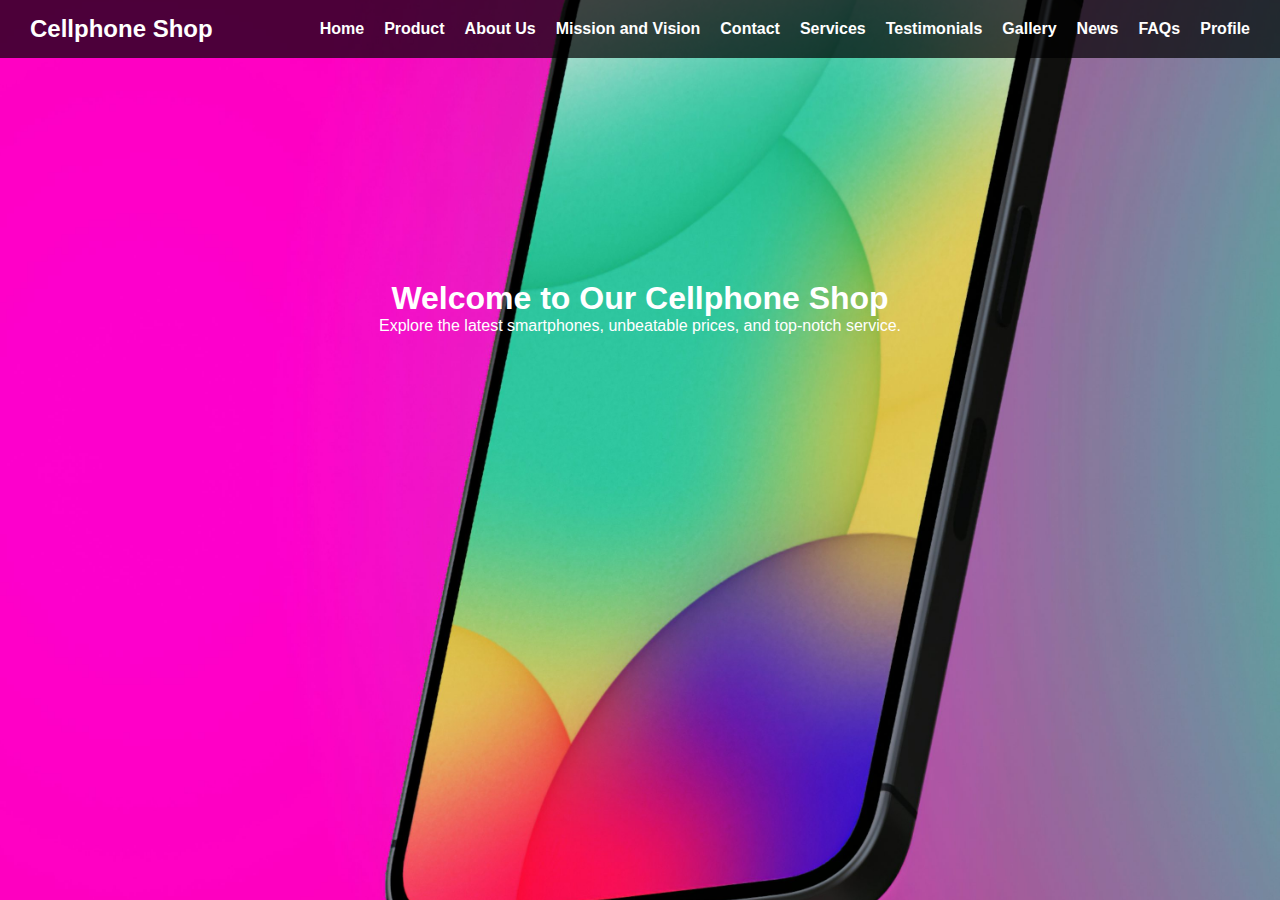
<file: index.html>
<!DOCTYPE html>
<html lang="en">
<head>
  <meta charset="UTF-8" />
  <meta name="viewport" content="width=device-width, initial-scale=1.0"/>
  <title>Cellphone Shop</title>
  <link rel="stylesheet" href="index.css" />
</head>
<body>
  <header>
    <div class="logo">Cellphone Shop</div>
    <nav>
      <ul class="nav-links">
        <li><a href="index.html">Home</a></li>
        <li><a href="product.html">Product</a></li>
        <li><a href="about.html">About Us</a></li>
        <li><a href="mission.html">Mission and Vision</a></li>
        <li><a href="contact.html">Contact</a></li>
        <li><a href="services.html">Services</a></li>
        <li><a href="testimonials.html">Testimonials</a></li>
        <li><a href="gallery.html">Gallery</a></li>
        <li><a href="news.html">News</a></li>
        <li><a href="FAQs.html">FAQs</a></li>
        <li><a href="profile.html">Profile</a></li>
      </ul>
    </nav>
  </header>

  <main class="main-content">
    <h1>Welcome to Our Cellphone Shop</h1>
    <p>Explore the latest smartphones, unbeatable prices, and top-notch service.</p>
  </main>
</body>
</html>
</file>
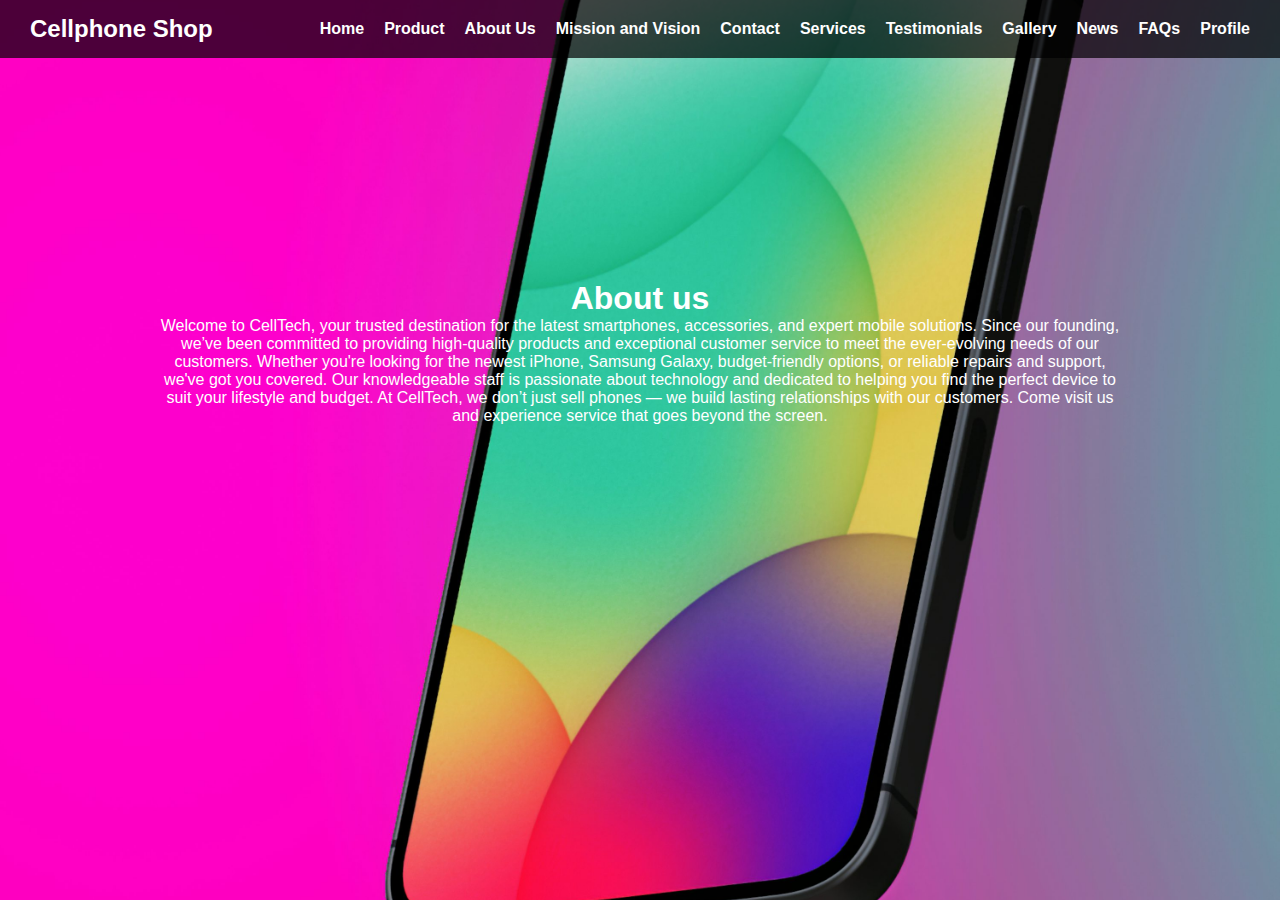
<file: about.html>
<!DOCTYPE html>
<html lang="en">
<head>
  <meta charset="UTF-8" />
  <meta name="viewport" content="width=device-width, initial-scale=1.0"/>
  <title>Cellphone Shop</title>
  <link rel="stylesheet" href="index.css" />
</head>
<body>
  <header>
    <div class="logo">Cellphone Shop</div>
    <nav>
      <ul class="nav-links">
        <li><a href="index.html">Home</a></li>
        <li><a href="product.html">Product</a></li>
        <li><a href="about.html">About Us</a></li>
        <li><a href="mission.html">Mission and Vision</a></li>
        <li><a href="contact.html">Contact</a></li>
        <li><a href="services.html">Services</a></li>
        <li><a href="testimonials.html">Testimonials</a></li>
        <li><a href="gallery.html">Gallery</a></li>
        <li><a href="news.html">News</a></li>
        <li><a href="FAQs.html">FAQs</a></li>
        <li><a href="profile.html">Profile</a></li>
      </ul>
    </nav>
  </header>

  <main class="main-content">
    <h1>About us</h1>
    <p>Welcome to CellTech, your trusted destination for the latest smartphones, accessories, and expert mobile solutions. Since our founding, we’ve been committed to providing high-quality products and exceptional customer service to meet the ever-evolving needs of our customers.

Whether you're looking for the newest iPhone, Samsung Galaxy, budget-friendly options, or reliable repairs and support, we've got you covered. Our knowledgeable staff is passionate about technology and dedicated to helping you find the perfect device to suit your lifestyle and budget.

At CellTech, we don’t just sell phones — we build lasting relationships with our customers. Come visit us and experience service that goes beyond the screen.

</p>
  </main>
</body>
</html>
</file>
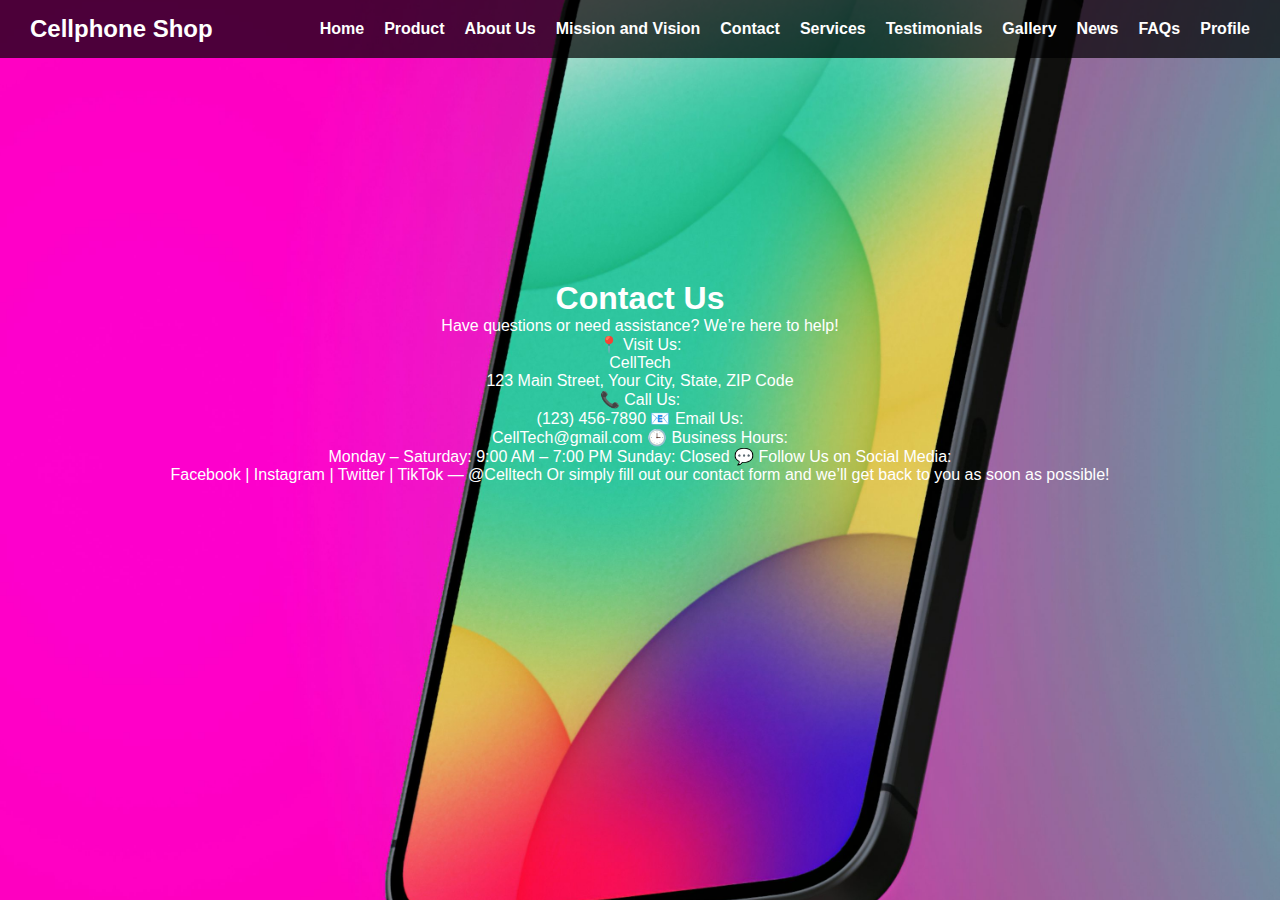
<file: contact.html>
<!DOCTYPE html>
<html lang="en">
<head>
  <meta charset="UTF-8" />
  <meta name="viewport" content="width=device-width, initial-scale=1.0"/>
  <title>Cellphone Shop</title>
  <link rel="stylesheet" href="index.css" />
</head>
<body>
  <header>
    <div class="logo">Cellphone Shop</div>
    <nav>
      <ul class="nav-links">
        <li><a href="index.html">Home</a></li>
        <li><a href="product.html">Product</a></li>
        <li><a href="about.html">About Us</a></li>
        <li><a href="mission.html">Mission and Vision</a></li>
        <li><a href="contact.html">Contact</a></li>
        <li><a href="services.html">Services</a></li>
        <li><a href="testimonials.html">Testimonials</a></li>
        <li><a href="gallery.html">Gallery</a></li>
        <li><a href="news.html">News</a></li>
        <li><a href="FAQs.html">FAQs</a></li>
        <li><a href="profile.html">Profile</a></li>     
      </ul>
    </nav>
  </header>

  <main class="main-content">
    <h1>Contact Us</h1>
    <p>Have questions or need assistance? We’re here to help! <br>

📍 Visit Us: <br>
CellTech <br>
123 Main Street, Your City, State, ZIP Code <br>

📞 Call Us: <br>
(123) 456-7890

📧 Email Us: <br>
CellTech@gmail.com

🕒 Business Hours: <br>
Monday – Saturday: 9:00 AM – 7:00 PM
Sunday: Closed

💬 Follow Us on Social Media: <br>
Facebook | Instagram | Twitter | TikTok — @Celltech

Or simply fill out our contact form and we’ll get back to you as soon as possible!</p>
  </main>
</body>
</html>
</file>
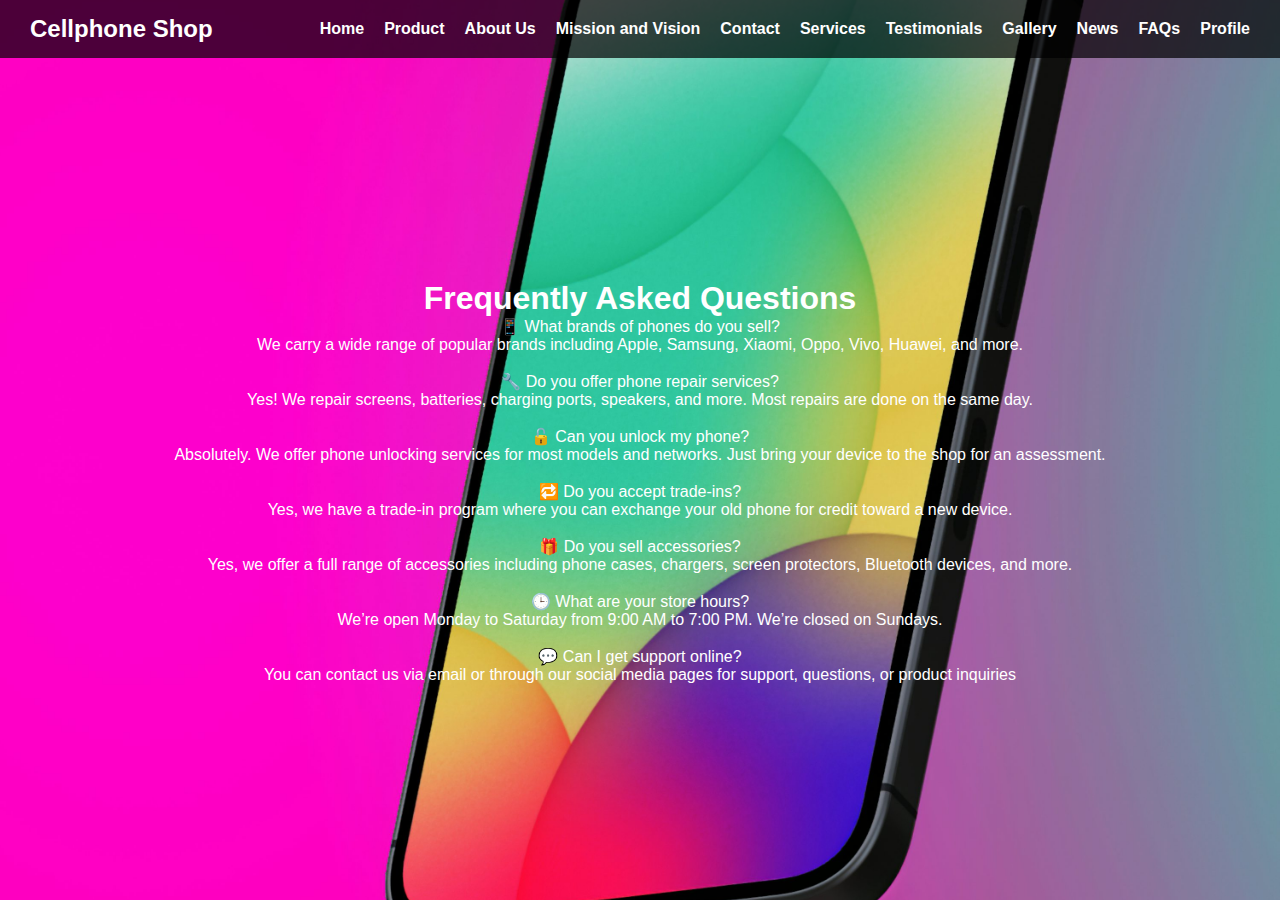
<file: FAQs.html>
<!DOCTYPE html>
<html lang="en">
<head>
  <meta charset="UTF-8" />
  <meta name="viewport" content="width=device-width, initial-scale=1.0"/>
  <title>Cellphone Shop</title>
  <link rel="stylesheet" href="index.css" />
</head>
<body>
  <header>
    <div class="logo">Cellphone Shop</div>
    <nav>
      <ul class="nav-links">
        <li><a href="index.html">Home</a></li>
        <li><a href="product.html">Product</a></li>
        <li><a href="about.html">About Us</a></li>
        <li><a href="mission.html">Mission and Vision</a></li>
        <li><a href="contact.html">Contact</a></li>
        <li><a href="services.html">Services</a></li>
        <li><a href="testimonials.html">Testimonials</a></li>
        <li><a href="gallery.html">Gallery</a></li>
        <li><a href="news.html">News</a></li>
        <li><a href="FAQs.html">FAQs</a></li>
        <li><a href="profile.html">Profile</a></li>
      </ul>
    </nav>
  </header>

  <main class="main-content">
    <h1>Frequently Asked Questions</h1>
    <p>📱 What brands of phones do you sell? <br>
We carry a wide range of popular brands including Apple, Samsung, Xiaomi, Oppo, Vivo, Huawei, and more.
<br>
<br>
🔧 Do you offer phone repair services? <br>
Yes! We repair screens, batteries, charging ports, speakers, and more. Most repairs are done on the same day.
<br>
<br>
🔓 Can you unlock my phone? <br>
Absolutely. We offer phone unlocking services for most models and networks. Just bring your device to the shop for an assessment.
<br>
<br>
🔁 Do you accept trade-ins? <br>
Yes, we have a trade-in program where you can exchange your old phone for credit toward a new device.
<br>
<br>
🎁 Do you sell accessories? <br>
Yes, we offer a full range of accessories including phone cases, chargers, screen protectors, Bluetooth devices, and more.
<br>
<br>
🕒 What are your store hours? <br>
We’re open Monday to Saturday from 9:00 AM to 7:00 PM. We’re closed on Sundays.
<br>
<br>
💬 Can I get support online? <br>
You can contact us via email or through our social media pages for support, questions, or product inquiries</p>
  </main>
</body>
</html>
</file>
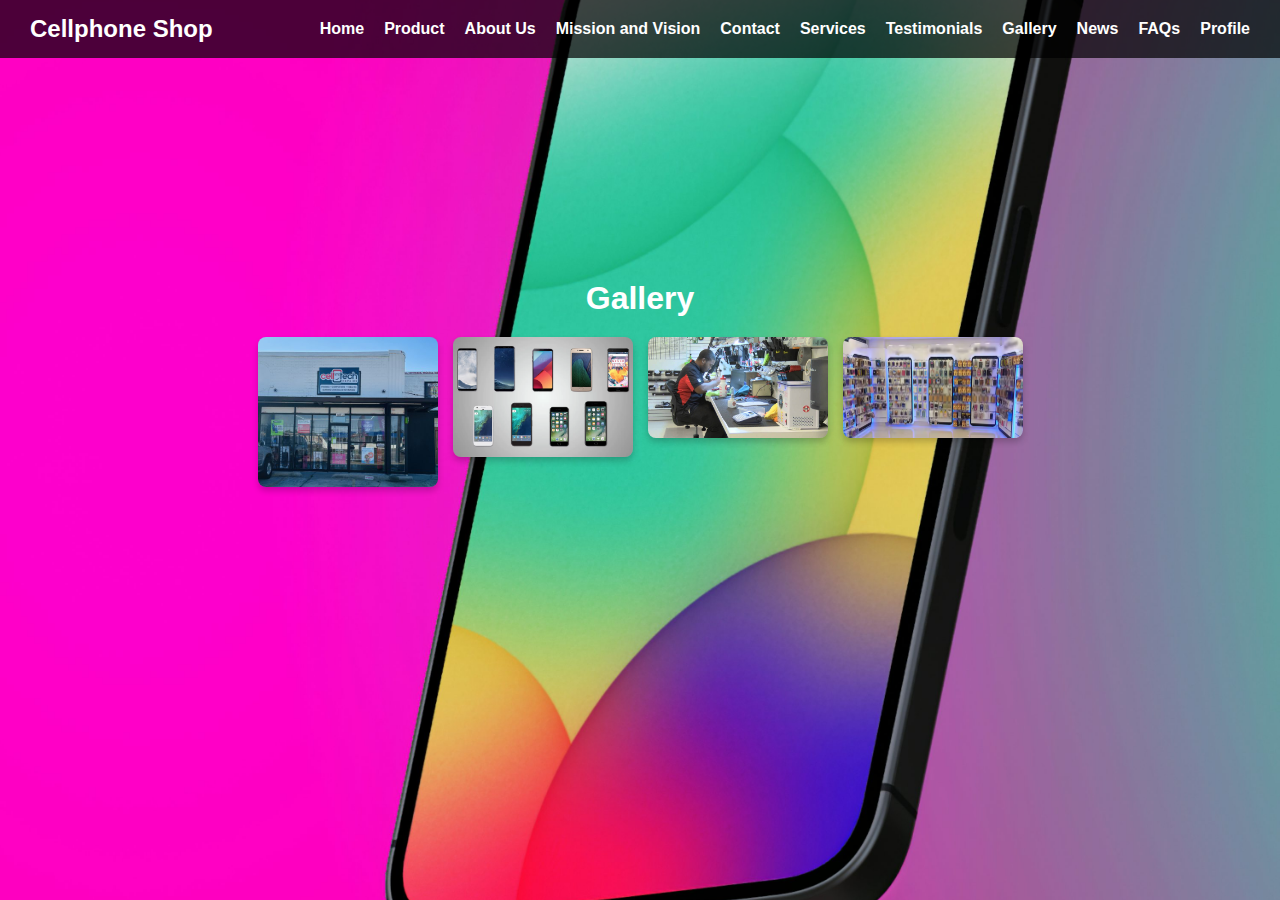
<file: gallery.html>
<!DOCTYPE html>
<html lang="en">
<head>
  <meta charset="UTF-8" />
  <meta name="viewport" content="width=device-width, initial-scale=1.0"/>
  <title>Cellphone Shop</title>
  <link rel="stylesheet" href="index.css" />
</head>
<body>
  <header>
    <div class="logo">Cellphone Shop</div>
    <nav>
      <ul class="nav-links">
        <li><a href="index.html">Home</a></li>
        <li><a href="product.html">Product</a></li>
        <li><a href="about.html">About Us</a></li>
        <li><a href="mission.html">Mission and Vision</a></li>
        <li><a href="contact.html">Contact</a></li>
        <li><a href="services.html">Services</a></li>
        <li><a href="testimonials.html">Testimonials</a></li>
        <li><a href="gallery.html">Gallery</a></li>
        <li><a href="news.html">News</a></li>
        <li><a href="FAQs.html">FAQs</a></li>
        <li><a href="profile.html">Profile</a></li>
      </ul>
    </nav>
  </header>

  <main class="main-content">
    <h1>Gallery</h1>
    <div class="gallery">
  <img src="2.jpg" alt="Image 1">
  
  <img src="3.jpg" alt="Image 2">
  <img src="4.jpg" alt="Image 3">
  <img src="5.jpg" alt="Image 4">
</div>
  </main>
</body>
</html>
</file>
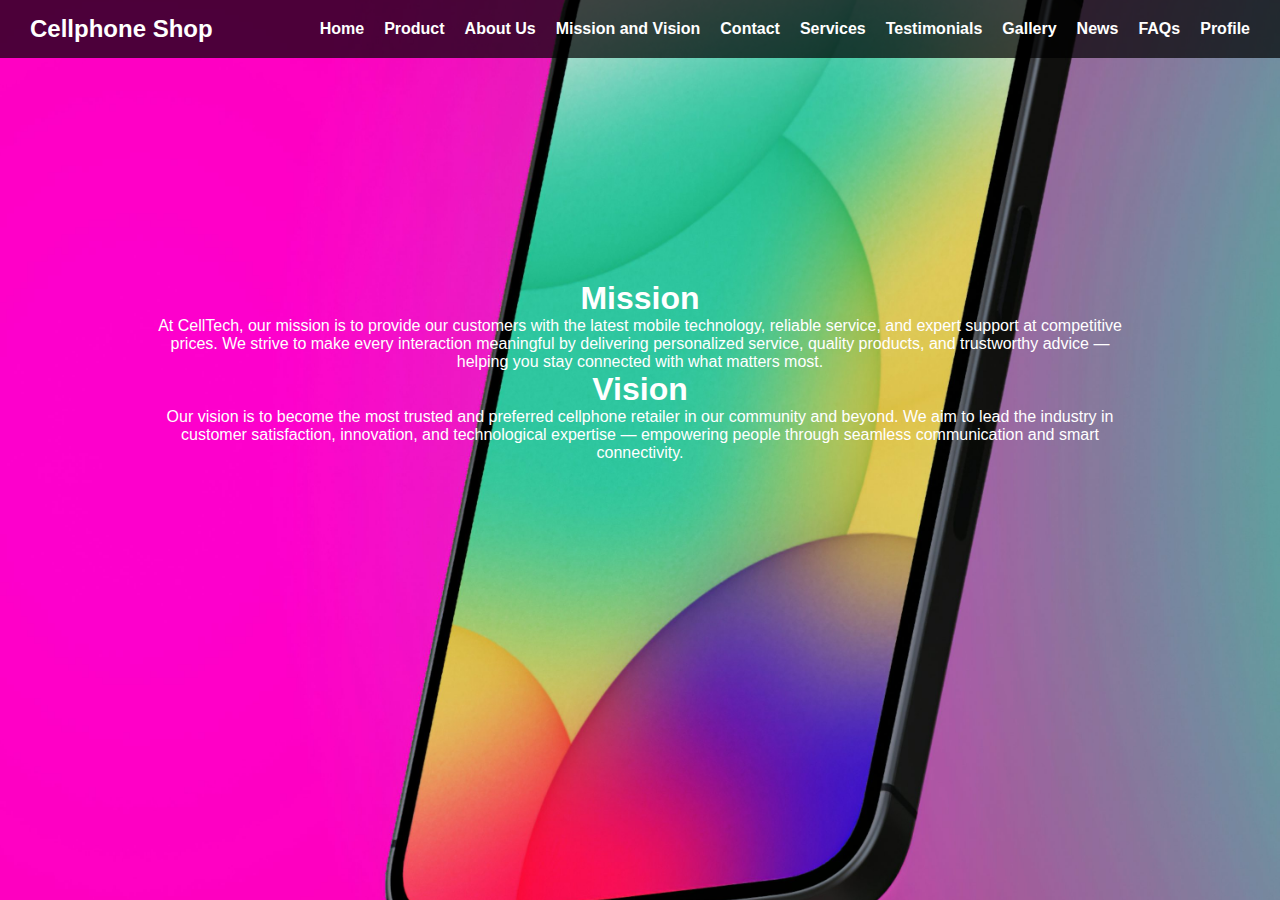
<file: mission.html>
<!DOCTYPE html>
<html lang="en">
<head>
  <meta charset="UTF-8" />
  <meta name="viewport" content="width=device-width, initial-scale=1.0"/>
  <title>Cellphone Shop</title>
  <link rel="stylesheet" href="index.css" />
</head>
<body>
  <header>
    <div class="logo">Cellphone Shop</div>
    <nav>
      <ul class="nav-links">
        <li><a href="index.html">Home</a></li>
        <li><a href="product.html">Product</a></li>
        <li><a href="about.html">About Us</a></li>
        <li><a href="mission.html">Mission and Vision</a></li>
        <li><a href="contact.html">Contact</a></li>
        <li><a href="services.html">Services</a></li>
        <li><a href="testimonials.html">Testimonials</a></li>
        <li><a href="gallery.html">Gallery</a></li>
        <li><a href="news.html">News</a></li>
        <li><a href="FAQs.html">FAQs</a></li>
        <li><a href="profile.html">Profile</a></li>
      </ul>
    </nav>
  </header>

  <main class="main-content">
    <h1>Mission</h1>
    <p>At CellTech, our mission is to provide our customers with the latest mobile technology, reliable service, and expert support at competitive prices. We strive to make every interaction meaningful by delivering personalized service, quality products, and trustworthy advice — helping you stay connected with what matters most.

<h1>Vision</h1>
Our vision is to become the most trusted and preferred cellphone retailer in our community and beyond. We aim to lead the industry in customer satisfaction, innovation, and technological expertise — empowering people through seamless communication and smart connectivity.

</p>
  </main>
</body>
</html>
</file>
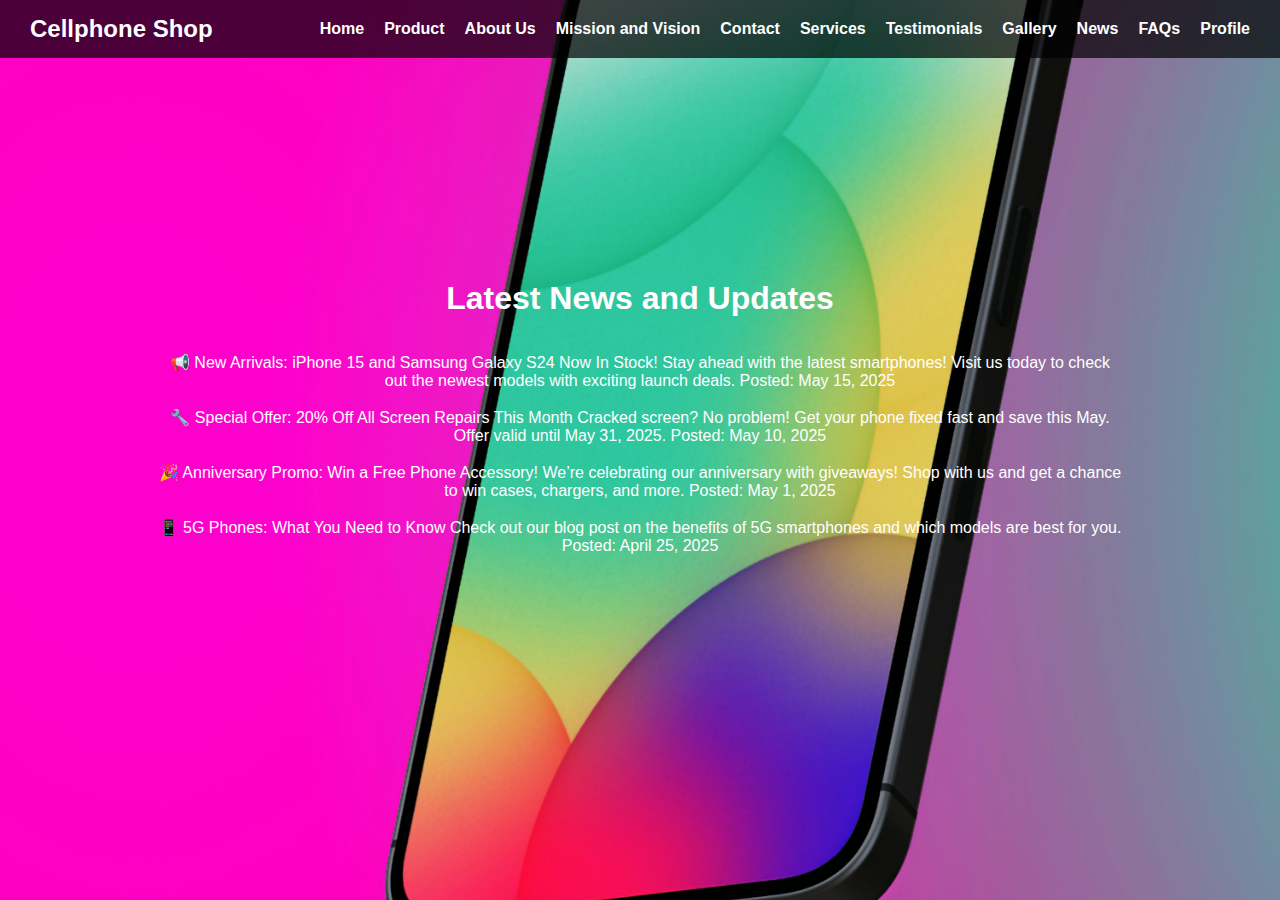
<file: news.html>
<!DOCTYPE html>
<html lang="en">
<head>
  <meta charset="UTF-8" />
  <meta name="viewport" content="width=device-width, initial-scale=1.0"/>
  <title>Cellphone Shop</title>
  <link rel="stylesheet" href="index.css" />
</head>
<body>
  <header>
    <div class="logo">Cellphone Shop</div>
    <nav>
      <ul class="nav-links">
        <li><a href="index.html">Home</a></li>
        <li><a href="product.html">Product</a></li>
        <li><a href="about.html">About Us</a></li>
        <li><a href="mission.html">Mission and Vision</a></li>
        <li><a href="contact.html">Contact</a></li>
        <li><a href="services.html">Services</a></li>
        <li><a href="testimonials.html">Testimonials</a></li>
        <li><a href="gallery.html">Gallery</a></li>
        <li><a href="news.html">News</a></li>
        <li><a href="FAQs.html">FAQs</a></li>
        <li><a href="profile.html">Profile</a></li>
      </ul>
    </nav>
  </header>

  <main class="main-content">
    <h1>Latest News and Updates</h1> <br>
    <br>
    <p>
📢 New Arrivals: iPhone 15 and Samsung Galaxy S24 Now In Stock!
Stay ahead with the latest smartphones! Visit us today to check out the newest models with exciting launch deals.
Posted: May 15, 2025 <br>
<br>

🔧 Special Offer: 20% Off All Screen Repairs This Month
Cracked screen? No problem! Get your phone fixed fast and save this May. Offer valid until May 31, 2025.
Posted: May 10, 2025 <br>
<br>

🎉 Anniversary Promo: Win a Free Phone Accessory!
We’re celebrating our anniversary with giveaways! Shop with us and get a chance to win cases, chargers, and more.
Posted: May 1, 2025 <br>
<br>

📱 5G Phones: What You Need to Know
Check out our blog post on the benefits of 5G smartphones and which models are best for you.
Posted: April 25, 2025</p>
  </main>
</body>
</html>
</file>
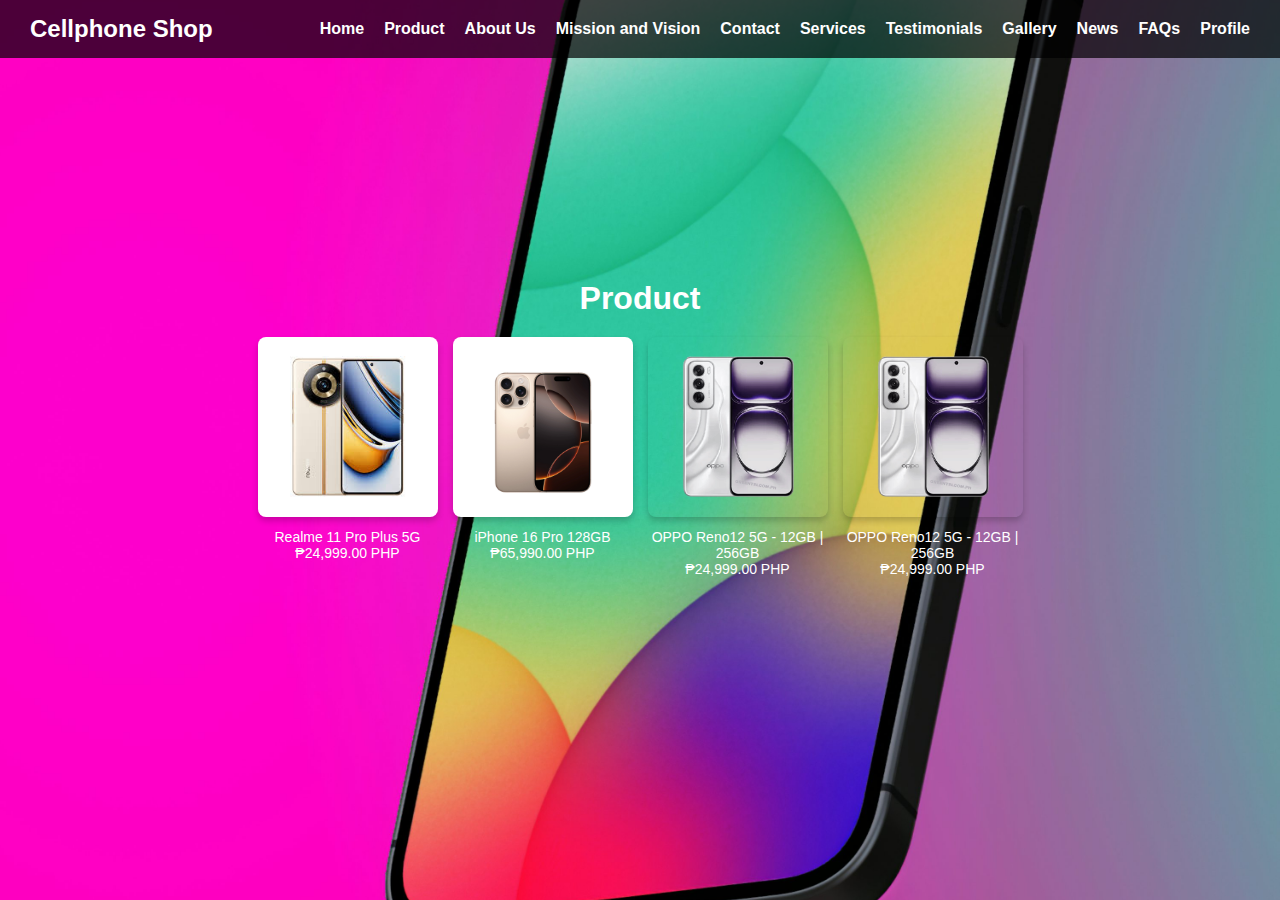
<file: product.html>
<!DOCTYPE html>
<html lang="en">
<head>
  <meta charset="UTF-8" />
  <meta name="viewport" content="width=device-width, initial-scale=1.0"/>
  <title>Cellphone Shop</title>
  <link rel="stylesheet" href="index.css" />
</head>
<body>
  <header>
    <div class="logo">Cellphone Shop</div>
    <nav>
      <ul class="nav-links">
        <li><a href="index.html">Home</a></li>
        <li><a href="product.html">Product</a></li>
        <li><a href="about.html">About Us</a></li>
        <li><a href="mission.html">Mission and Vision</a></li>
        <li><a href="contact.html">Contact</a></li>
        <li><a href="services.html">Services</a></li>
        <li><a href="testimonials.html">Testimonials</a></li>
        <li><a href="gallery.html">Gallery</a></li>
        <li><a href="news.html">News</a></li>
        <li><a href="FAQs.html">FAQs</a></li>
        <li><a href="profile.html">Profile</a></li>
      </ul>
    </nav>
  </header>
  <main class="main-content">
    <h1>Product</h1>
    <div class="gallery">
  <div class="gallery-item">
    <a href="cart.html"><img src="7.jpg"></a>
    <p class="caption">Realme 11 Pro Plus 5G <br>
        ₱24,999.00 PHP
</p>
  </div>
  <div class="gallery-item">
    <a href="cart.html"><img src="8.jpg"></a>
    <p class="caption">iPhone 16 Pro 128GB <br>
    ₱65,990.00 PHP</p>
  </div>
  <div class="gallery-item">
    <a href="cart.html"><img src="9.jpg"></a>
    <p class="caption">OPPO Reno12 5G - 12GB | 256GB
<br> ₱24,999.00 PHP</p>
  </div>
  <div class="gallery-item">
    <a href="cart.html"><img src="9.jpg"></a>
    <p class="caption">OPPO Reno12 5G - 12GB | 256GB
<br> ₱24,999.00 PHP</p>
  </div>
  
  
</div>


</body>
</html>
</file>
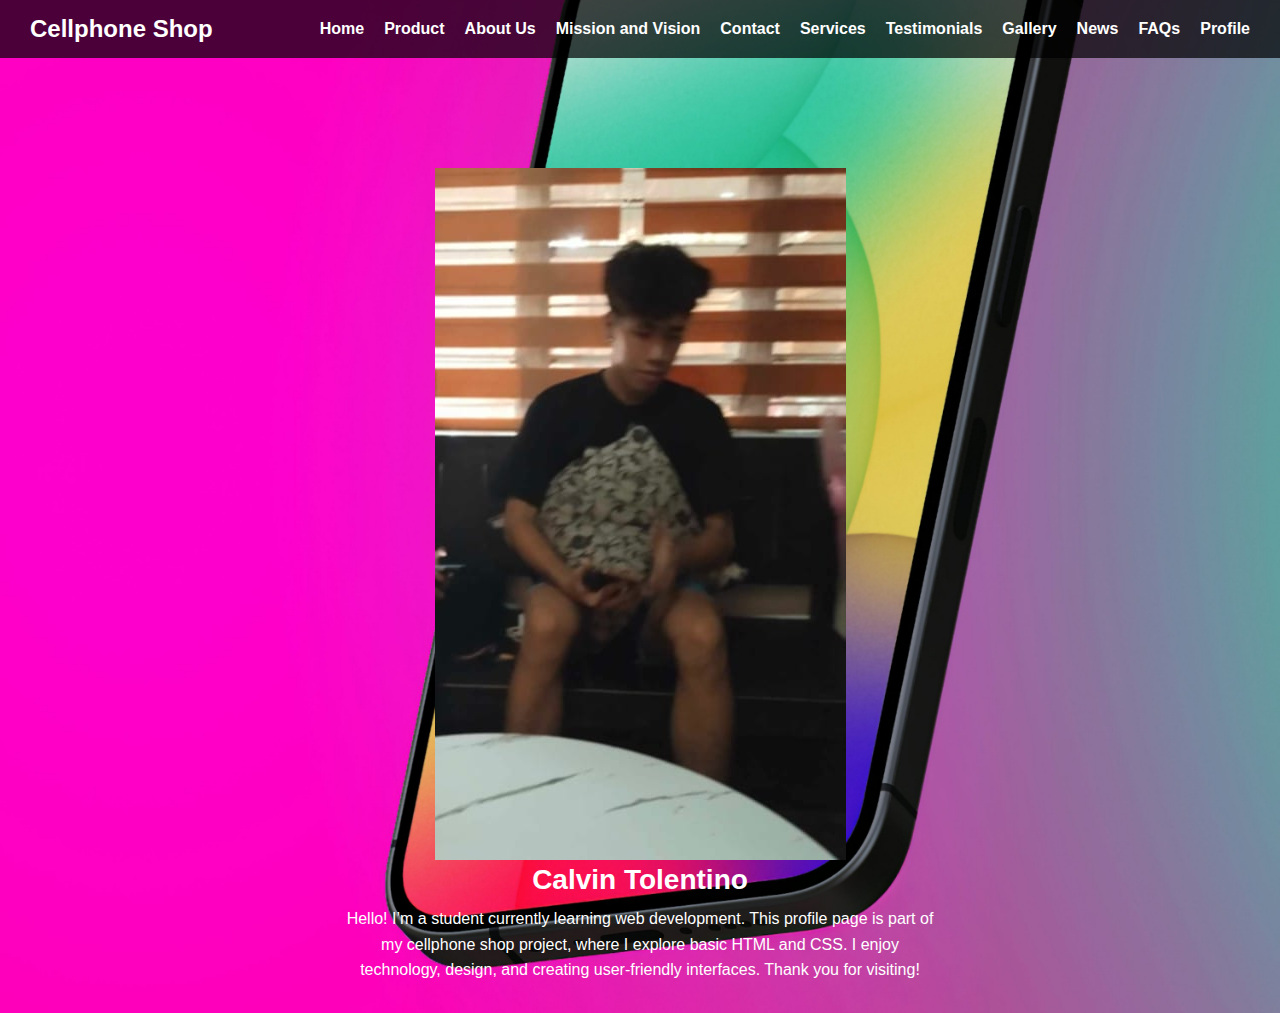
<file: profile.html>
<!DOCTYPE html>
<html lang="en">
<head>
  <meta charset="UTF-8" />
  <meta name="viewport" content="width=device-width, initial-scale=1.0"/>
  <title>Cellphone Shop</title>
  <link rel="stylesheet" href="index.css" />
</head>
<body>
  <header>
    <div class="logo">Cellphone Shop</div>
    <nav>
      <ul class="nav-links">
        <li><a href="index.html">Home</a></li>
        <li><a href="product.html">Product</a></li>
        <li><a href="about.html">About Us</a></li>
        <li><a href="mission.html">Mission and Vision</a></li>
        <li><a href="contact.html">Contact</a></li>
        <li><a href="services.html">Services</a></li>
        <li><a href="testimonials.html">Testimonials</a></li>
        <li><a href="gallery.html">Gallery</a></li>
        <li><a href="news.html">News</a></li>
        <li><a href="FAQs.html">FAQs</a></li>
        <li><a href="profile.html">Profile</a></li>
      </ul>
    </nav>
  </header>

  <div class="profile-container">
    <img src="6.jpg" alt="My Photo">
    <h1>Calvin Tolentino</h1>
    <p>Hello! I’m a student currently learning web development. This profile page is part of my cellphone shop project, where I explore basic HTML and CSS. I enjoy technology, design, and creating user-friendly interfaces. Thank you for visiting!</p>
  </div>
</body>
</html>
</file>
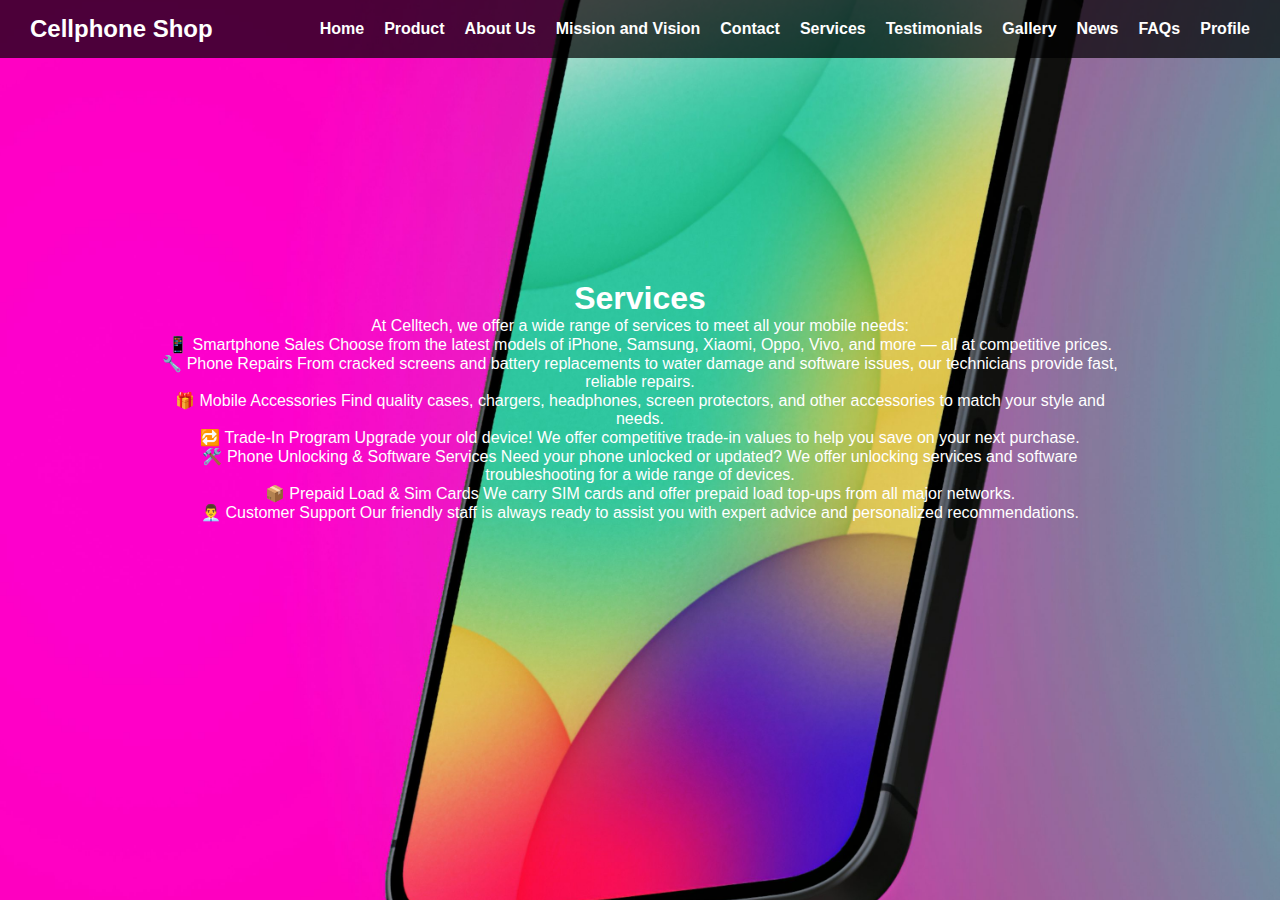
<file: services.html>
<!DOCTYPE html>
<html lang="en">
<head>
  <meta charset="UTF-8" />
  <meta name="viewport" content="width=device-width, initial-scale=1.0"/>
  <title>Cellphone Shop</title>
  <link rel="stylesheet" href="index.css" />
</head>
<body>
  <header>
    <div class="logo">Cellphone Shop</div>
    <nav>
      <ul class="nav-links">
        <li><a href="index.html">Home</a></li>
        <li><a href="product.html">Product</a></li>
        <li><a href="about.html">About Us</a></li>
        <li><a href="mission.html">Mission and Vision</a></li>
        <li><a href="contact.html">Contact</a></li>
        <li><a href="services.html">Services</a></li>
        <li><a href="testimonials.html">Testimonials</a></li>
        <li><a href="gallery.html">Gallery</a></li>
        <li><a href="news.html">News</a></li>
        <li><a href="FAQs.html">FAQs</a></li>
        <li><a href="profile.html">Profile</a></li>
      </ul>
    </nav>
  </header>

  <main class="main-content">
    <h1>Services</h1>
    <p>At Celltech, we offer a wide range of services to meet all your mobile needs: <br>

📱 Smartphone Sales
Choose from the latest models of iPhone, Samsung, Xiaomi, Oppo, Vivo, and more — all at competitive prices. <br>

🔧 Phone Repairs
From cracked screens and battery replacements to water damage and software issues, our technicians provide fast, reliable repairs. <br>

🎁 Mobile Accessories
Find quality cases, chargers, headphones, screen protectors, and other accessories to match your style and needs. <br>

🔁 Trade-In Program
Upgrade your old device! We offer competitive trade-in values to help you save on your next purchase. <br>

🛠️ Phone Unlocking & Software Services
Need your phone unlocked or updated? We offer unlocking services and software troubleshooting for a wide range of devices. <br>

📦 Prepaid Load & Sim Cards
We carry SIM cards and offer prepaid load top-ups from all major networks. <br>

👨‍💼 Customer Support
Our friendly staff is always ready to assist you with expert advice and personalized recommendations.</p>
  </main>
</body>
</html>
</file>
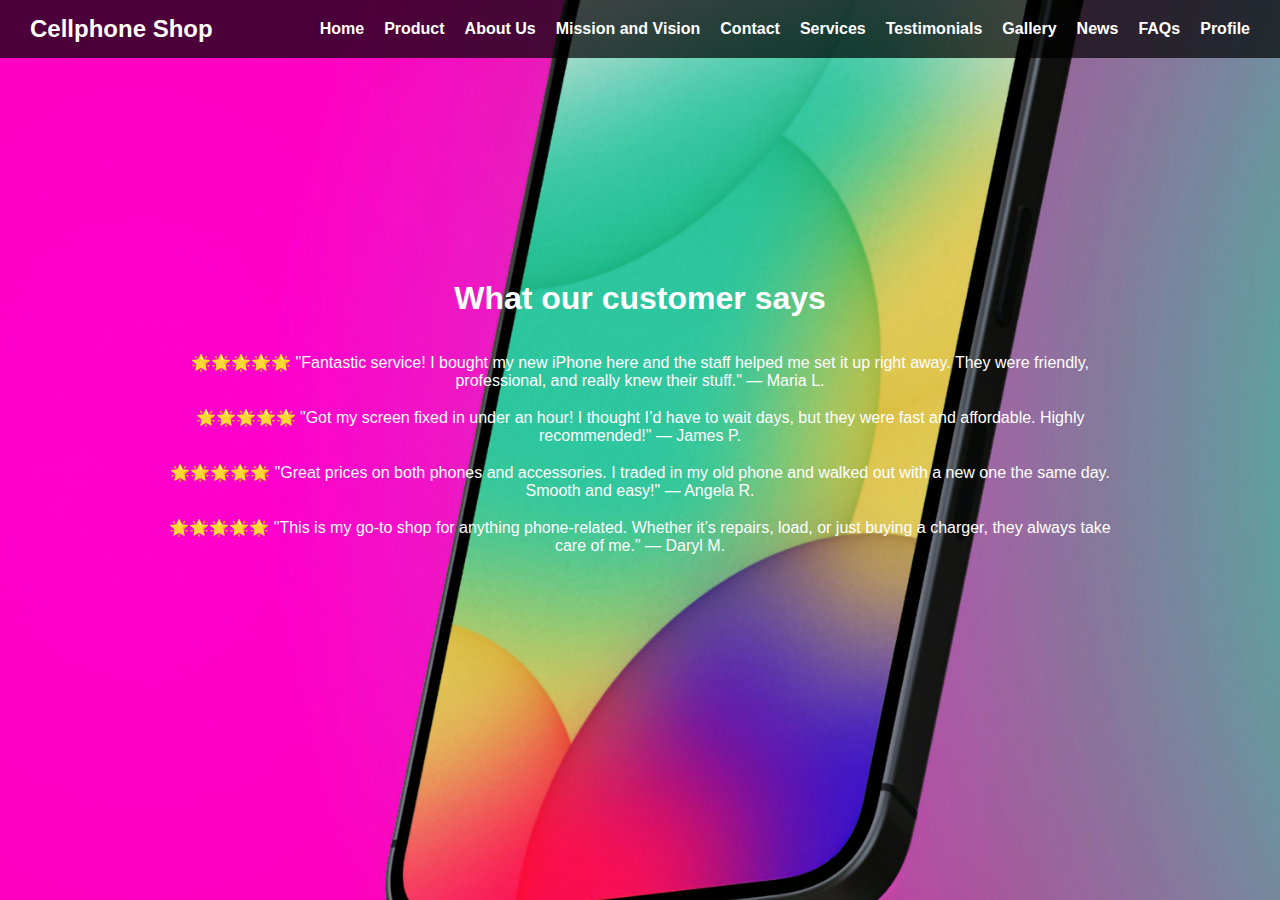
<file: testimonials.html>
<!DOCTYPE html>
<html lang="en">
<head>
  <meta charset="UTF-8" />
  <meta name="viewport" content="width=device-width, initial-scale=1.0"/>
  <title>Cellphone Shop</title>
  <link rel="stylesheet" href="index.css" />
</head>
<body>
  <header>
    <div class="logo">Cellphone Shop</div>
    <nav>
      <ul class="nav-links">
        <li><a href="index.html">Home</a></li>
        <li><a href="product.html">Product</a></li>
        <li><a href="about.html">About Us</a></li>
        <li><a href="mission.html">Mission and Vision</a></li>
        <li><a href="contact.html">Contact</a></li>
        <li><a href="services.html">Services</a></li>
        <li><a href="testimonials.html">Testimonials</a></li>
        <li><a href="gallery.html">Gallery</a></li>
        <li><a href="news.html">News</a></li>
        <li><a href="FAQs.html">FAQs</a></li>
        <li><a href="profile.html">Profile</a></li>
      </ul>
    </nav>
  </header>

  <main class="main-content">
    <h1>What our customer says</h1> <br>
    <br>
    
    <p>
🌟🌟🌟🌟🌟
"Fantastic service! I bought my new iPhone here and the staff helped me set it up right away. They were friendly, professional, and really knew their stuff."
— Maria L. <br>
<br>

🌟🌟🌟🌟🌟
"Got my screen fixed in under an hour! I thought I’d have to wait days, but they were fast and affordable. Highly recommended!"
— James P. <br>
<br>

🌟🌟🌟🌟🌟
"Great prices on both phones and accessories. I traded in my old phone and walked out with a new one the same day. Smooth and easy!"
— Angela R. <br>
<br>


🌟🌟🌟🌟🌟
"This is my go-to shop for anything phone-related. Whether it’s repairs, load, or just buying a charger, they always take care of me."
— Daryl M.

</p>
  </main>
</body>
</html>
</file>
<file: index.css>
* {
  margin: 0;
  padding: 0;
  box-sizing: border-box;
}

body {
  font-family: Arial, sans-serif;
  background-image: url(1.jpg); 
  background-size: cover;
  background-position: center;
  background-repeat: no-repeat;
  color: white;
  height: 100vh;
}


header {
  display: flex;
  justify-content: space-between;
  align-items: center;
  background-color: rgba(0, 0, 0, 0.7);
  padding: 15px 30px;
}

.logo {
  font-size: 24px;
  font-weight: bold;
  color: white;
}

.nav-links {
  list-style: none;
  display: flex;
  gap: 20px;
}

.nav-links li a {
  color: white;
  text-decoration: none;
  font-weight: bold;
}


.main-content {
  text-align: center;
  margin-top: 15%;
  padding: 30px;
  border-radius: 10px;
  width: 80%;
  margin-left: auto;
  margin-right: auto;
}

.gallery {
  display: flex;
  gap: 10px;
  justify-content: center;
  align-items: center;
  flex-wrap: nowrap;
  overflow-x: auto; 
  padding: 20px;
}
.gallery img {
  width: 250px;
  height: auto;
  border-radius: 8px;
  box-shadow: 0 4px 6px rgba(0, 0, 0, 0.2);
}

.profile-container {
  text-align: center;
  margin-top: 80px;
  padding: 30px;
}

.profile-photo {
  width: 150px;
  height: 150px;
  border-radius: 50%;
  border: 3px solid white;
  object-fit: cover;
  margin-bottom: 20px;
  align-items: center;
}

.profile-container h1 {
  font-size: 28px;
  margin-bottom: 10px;
}

.profile-container p {
  font-size: 16px;
  max-width: 600px;
  margin: 0 auto;
  line-height: 1.6;
  text-align: center;
}

.gallery {
  display: flex;
  gap: 15px;
  justify-content: center;
  align-items: flex-start;
  flex-wrap: nowrap;
  overflow-x: auto;
  padding: 20px;
}

.gallery-item {
  text-align: center;
  color: white;
  max-width: 180px;
}

.gallery img {
  width: 180px;
  height: auto;
  border-radius: 8px;
  box-shadow: 0 4px 6px rgba(0, 0, 0, 0.2);
}

.caption {
  margin-top: 8px;
  font-size: 14px;
}

.imagephot{
  background-image: url(10.jpg); 
  background-size: cover;
  background-position: center;
  background-repeat: no-repeat;
  color: white;
  height: 100vh;
}

body.profile-page {
  background-image: url('10.jpg'); /* Use correct path to image */
  background-size: cover;
  background-position: center;
  background-repeat: no-repeat;
  min-height: 100vh;
  color: white; /* Optional, to ensure text is visible */
}
</file>
